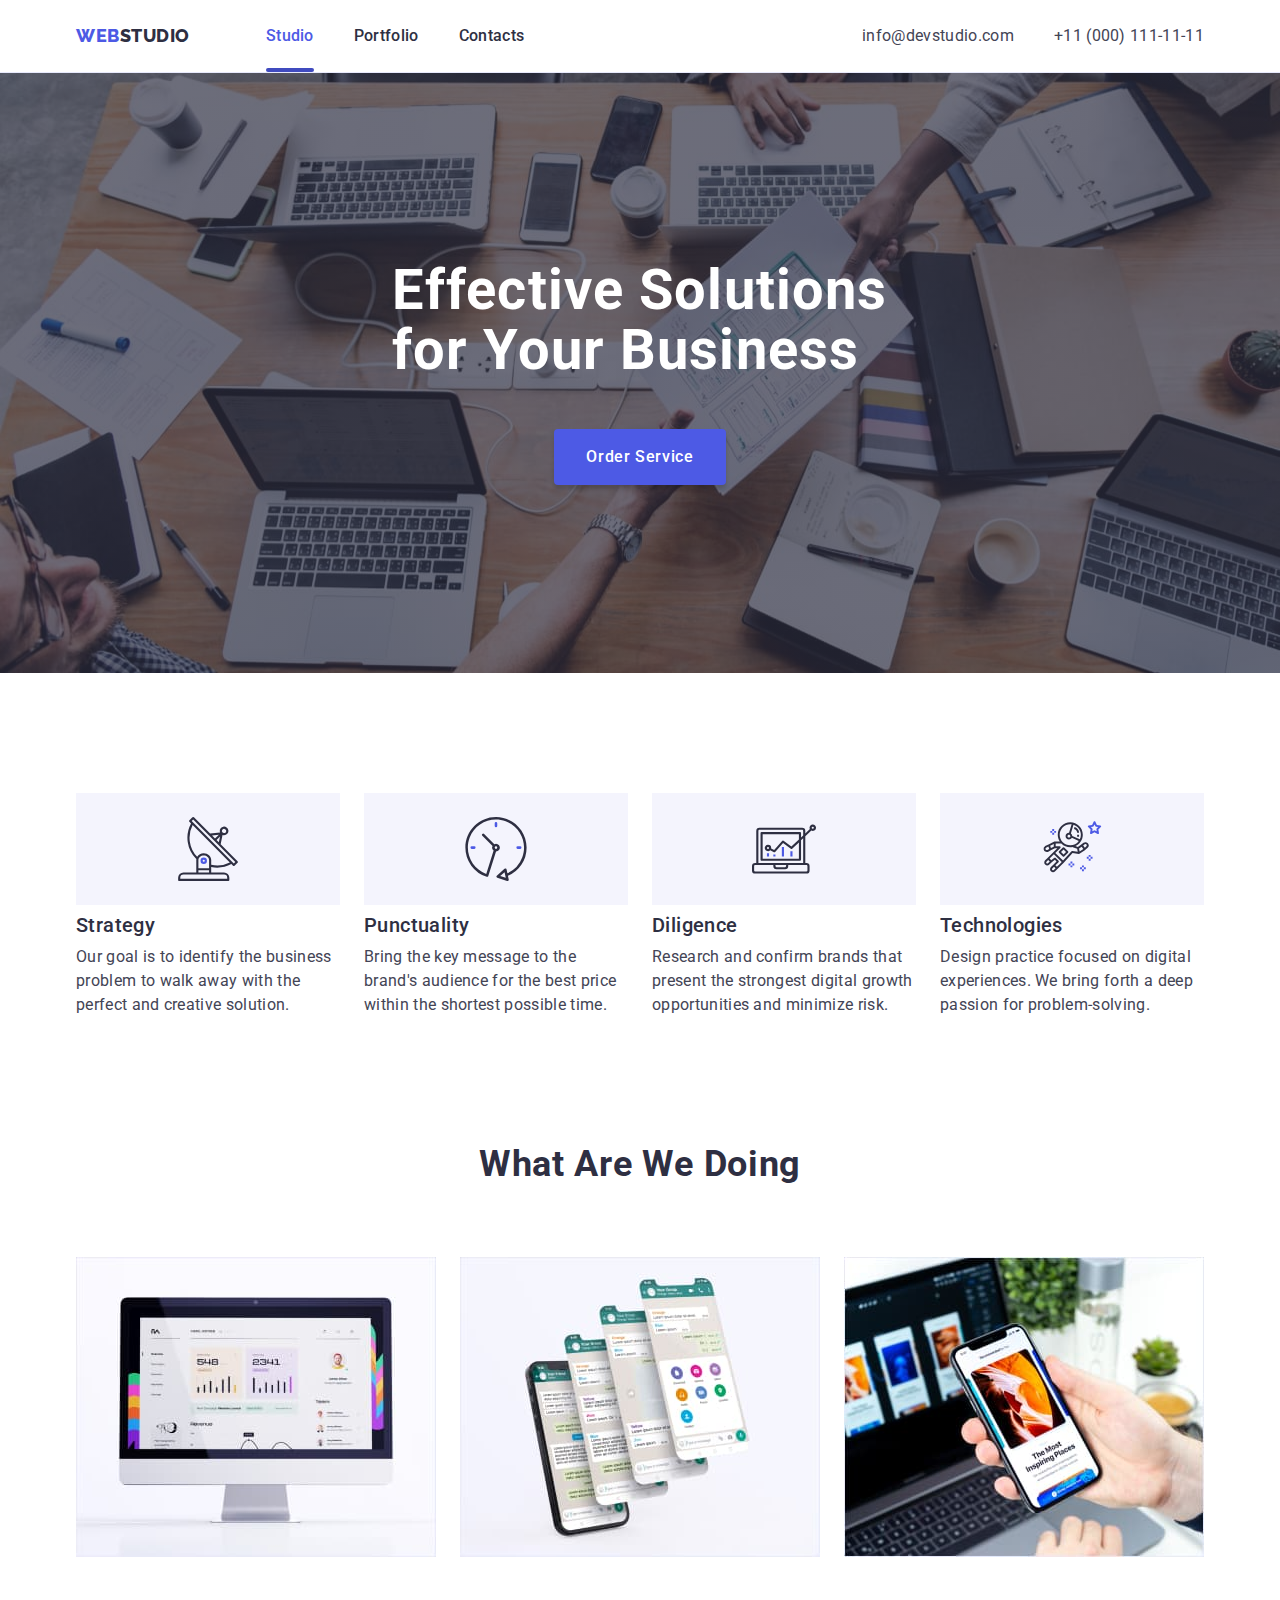
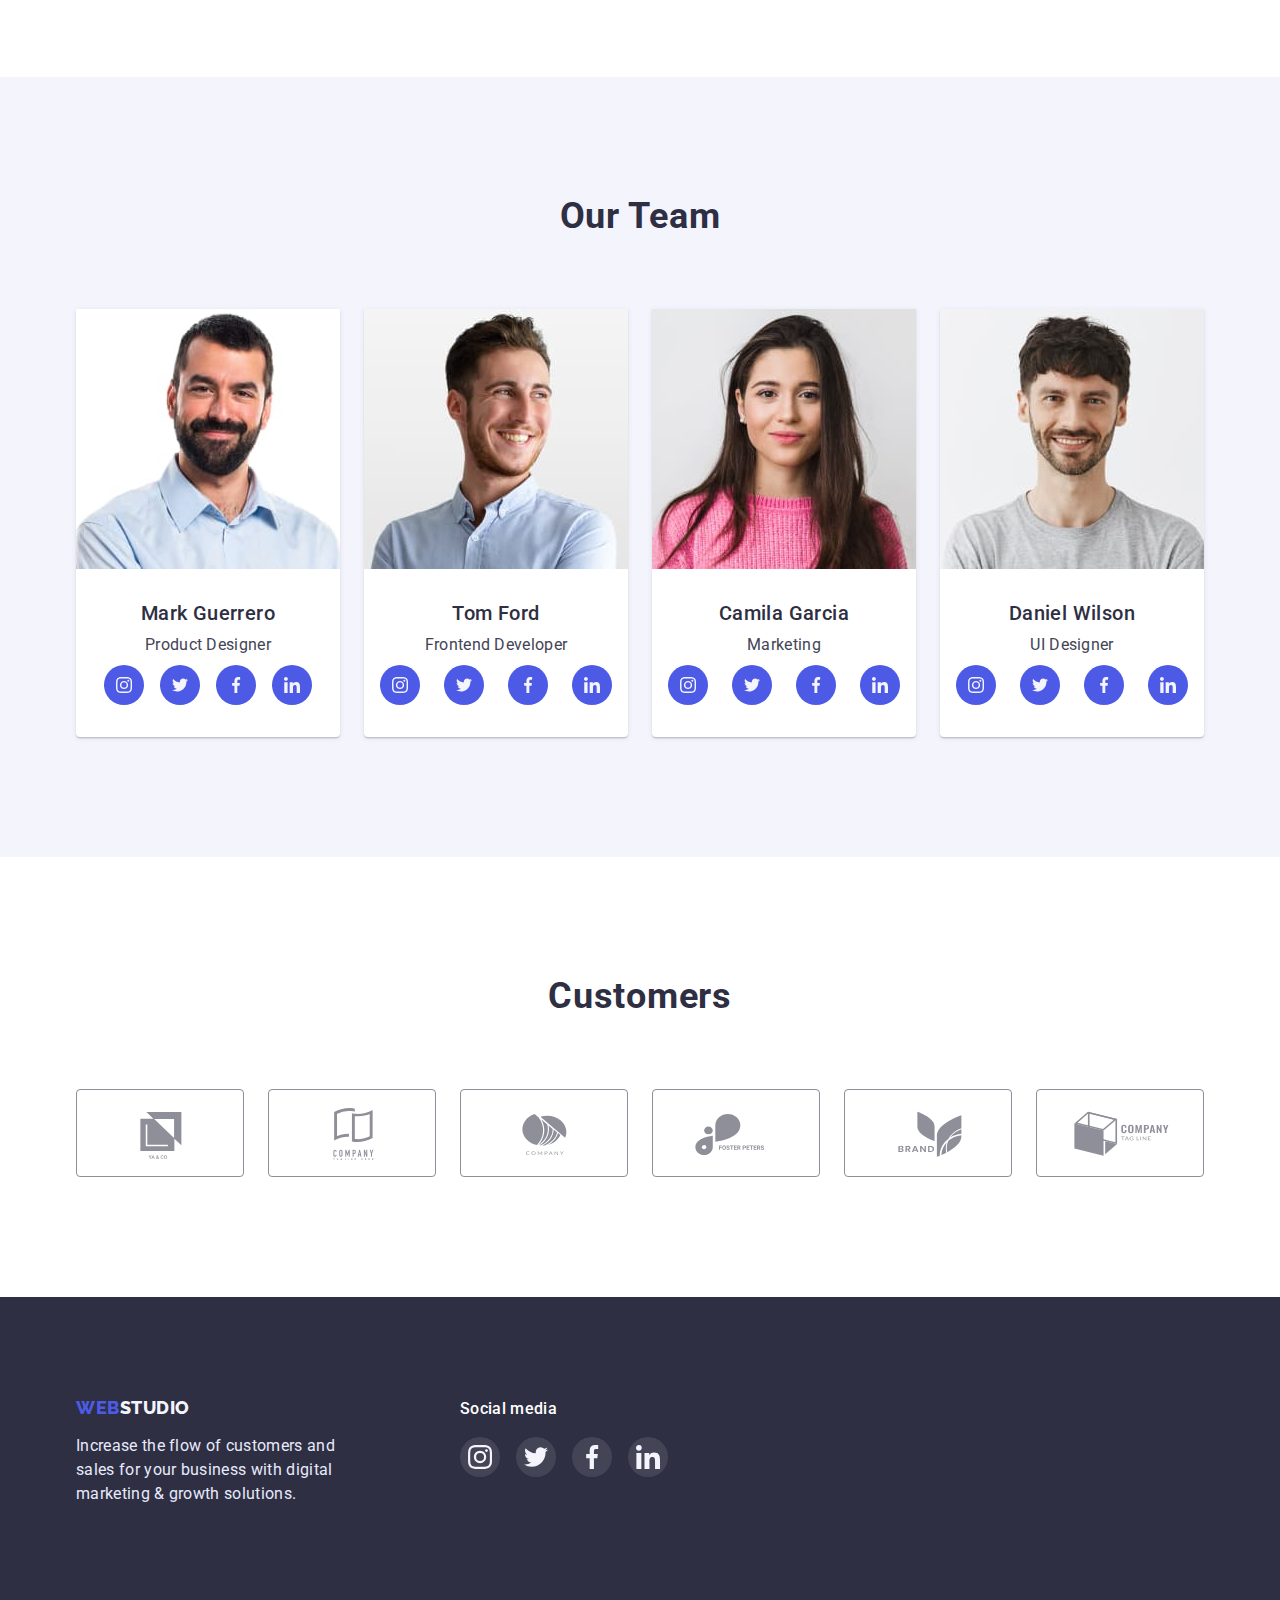
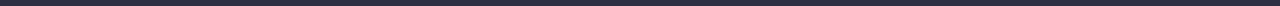
<file: index.html>
<!DOCTYPE html>
<html lang="en">
  <head>
    <meta charset="UTF-8" />
    <meta http-equiv="X-UA-Compatible" content="IE=edge" />
    <meta name="viewport" content="width=device-width, initial-scale=1.0" />

    <title>WebStudio</title>
    <link rel="preconnect" href="https://fonts.googleapis.com" />
    <link rel="preconnect" href="https://fonts.gstatic.com" crossorigin />
    <link
      href="https://fonts.googleapis.com/css2?family=Raleway:wght@800&family=Roboto:wght@400;500;700;900&display=swap"
      rel="stylesheet" />
    <link
      rel="stylesheet"
      href="https://cdnjs.cloudflare.com/ajax/libs/modern-normalize/1.1.0/modern-normalize.min.css" />
    <link rel="stylesheet" href="./css/styles.css" />
  </head>

  <body>
    <header class="page-header">
      <div class="container page-header-container">
        <nav class="page-nav">
          <a class="logo" href="./index.html"
            ><span class="name-web">Web</span
            ><span class="name-studio">Studio</span></a
          >
          <ul class="menu list">
            <li class="menu-item">
              <a class="menu-link link current" href="">Studio</a>
            </li>
            <li class="menu-item">
              <a class="menu-link link" href="./portfolio.html">Portfolio</a>
            </li>
            <li class="menu-item">
              <a class="menu-link link" href="">Contacts</a>
            </li>
          </ul>
        </nav>
        <address>
          <ul class="contact-info list">
            <li class="menu-item">
              <a class="contact-mail link" href="mailto:info@devstudio.com"
                >info@devstudio.com</a
              >
            </li>
            <li class="menu-item">
              <a class="contact-number link" href="tel:+110001111111"
                >+11 (000) 111-11-11</a
              >
            </li>
          </ul>
        </address>
      </div>
    </header>

    <main>
      <!--Hero-->
      <section class="section-hero">
        <div class="container container-hero">
          <h1 class="main-heading">Effective Solutions for Your Business</h1>
          <button class="main-btn" type="button" data-modal-open>
            Order Service
          </button>
        </div>
      </section>
      <!--Our advantages-->
      <section class="section-advantages">
        <div class="container">
          <h2 class="hidden-heading">Our advantages</h2>

          <ul class="list-advantages list">
            <li class="advantages-item">
              <div class="advantages-logo">
                <svg class="advantages-logo-icon" width="64" height="64">
                  <use href="./images/icons.svg#antenna"></use>
                </svg>
              </div>
              <h3 class="section-subtitle">Strategy</h3>
              <p class="section-text">
                Our goal is to identify the business problem to walk away with
                the perfect and creative solution.
              </p>
            </li>
            <li class="advantages-item">
              <div class="advantages-logo">
                <svg class="advantages-logo-icon" width="64" height="64">
                  <use href="./images/icons.svg#clock"></use>
                </svg>
              </div>
              <h3 class="section-subtitle">Punctuality</h3>
              <p class="section-text">
                Bring the key message to the brand's audience for the best price
                within the shortest possible time.
              </p>
            </li>
            <li class="advantages-item">
              <div class="advantages-logo">
                <svg class="advantages-logo-icon" width="64" height="64">
                  <use href="./images/icons.svg#diagram"></use>
                </svg>
              </div>
              <h3 class="section-subtitle">Diligence</h3>
              <p class="section-text">
                Research and confirm brands that present the strongest digital
                growth opportunities and minimize risk.
              </p>
            </li>
            <li class="advantages-item">
              <div class="advantages-logo">
                <svg class="advantages-logo-icon" width="64" height="64">
                  <use href="./images/icons.svg#astronaut"></use>
                </svg>
              </div>
              <h3 class="section-subtitle">Technologies</h3>
              <p class="section-text">
                Design practice focused on digital experiences. We bring forth a
                deep passion for problem-solving.
              </p>
            </li>
          </ul>
        </div>
      </section>
      <!-- What Are We Doing-->
      <section class="section section-doing">
        <div class="container">
          <h2 class="section-title">What are we doing</h2>
          <ul class="list doing-list">
            <li class="doing-item">
              <img
                src="./images/do-1.jpg"
                alt="monitor"
                width="360"
                height="300" />
            </li>
            <li class="doing-item">
              <img
                src="./images/do-2.jpg"
                alt="cellphone"
                width="360"
                height="300" />
            </li>
            <li class="doing-item">
              <img
                src="./images/do-3.jpg"
                alt="cellphone and laptop"
                width="360"
                height="300" />
            </li>
          </ul>
        </div>
      </section>
      <!-- Our Team-->
      <section class="section section-team">
        <div class="container">
          <h2 class="section-title">Our Team</h2>
          <ul class="list team-list">
            <li class="team-item">
              <img
                src="./images/mark-guerrero.jpg"
                alt="Product Designer"
                width="264"
                height="260" />
              <div class="card-description">
                <h3 class="section-subtitle">Mark Guerrero</h3>
                <p class="section-text">Product Designer</p>
                <ul class="social-list list">
                  <li class="social-list-item">
                    <a href="" class="social-list-link">
                      <svg class="social-list-icon" width="16" height="16">
                        <use href="./images/icons.svg#instagram"></use>
                      </svg>
                    </a>
                  </li>
                  <li class="social-list-item">
                    <a href="" class="social-list-link">
                      <svg class="social-list-icon" width="16" height="16">
                        <use href="./images/icons.svg#twitter"></use>
                      </svg>
                    </a>
                  </li>
                  <li class="social-list-item">
                    <a href="" class="social-list-link">
                      <svg class="social-list-icon" width="16" height="16">
                        <use href="./images/icons.svg#facebook"></use>
                      </svg>
                    </a>
                  </li>
                  <li class="social-list-item">
                    <a href="" class="social-list-link">
                      <svg class="social-list-icon" width="16" height="16">
                        <use href="./images/icons.svg#linkedin"></use>
                      </svg>
                    </a>
                  </li>
                </ul>
              </div>
            </li>
            <li class="team-item">
              <img
                src="./images/tom-ford.jpg"
                alt="Frontend Developer"
                width="264"
                height="260" />
              <div class="card-description">
                <h3 class="section-subtitle">Tom Ford</h3>
                <p class="section-text">Frontend Developer</p>
                <ul class="social-list">
                  <li class="social-list-item">
                    <a href="" class="social-list-link">
                      <svg class="social-list-icon" width="16" height="16">
                        <use href="./images/icons.svg#instagram"></use>
                      </svg>
                    </a>
                  </li>
                  <li class="social-list-item">
                    <a href="" class="social-list-link">
                      <svg class="social-list-icon" width="16" height="16">
                        <use href="./images/icons.svg#twitter"></use>
                      </svg>
                    </a>
                  </li>
                  <li class="social-list-item">
                    <a href="" class="social-list-link">
                      <svg class="social-list-icon" width="16" height="16">
                        <use href="./images/icons.svg#facebook"></use>
                      </svg>
                    </a>
                  </li>
                  <li class="social-list-item">
                    <a href="" class="social-list-link">
                      <svg class="social-list-icon" width="16" height="16">
                        <use href="./images/icons.svg#linkedin"></use>
                      </svg>
                    </a>
                  </li>
                </ul>
              </div>
            </li>
            <li class="team-item">
              <img
                src="./images/camila-garcia.jpg"
                alt="Marketing Specialist"
                width="264"
                height="260" />
              <div class="card-description">
                <h3 class="section-subtitle">Camila Garcia</h3>
                <p class="section-text">Marketing</p>
                <ul class="social-list">
                  <li class="social-list-item">
                    <a href="" class="social-list-link">
                      <svg class="social-list-icon" width="16" height="16">
                        <use href="./images/icons.svg#instagram"></use>
                      </svg>
                    </a>
                  </li>
                  <li class="social-list-item">
                    <a href="" class="social-list-link">
                      <svg class="social-list-icon" width="16" height="16">
                        <use href="./images/icons.svg#twitter"></use>
                      </svg>
                    </a>
                  </li>
                  <li class="social-list-item">
                    <a href="" class="social-list-link">
                      <svg class="social-list-icon" width="16" height="16">
                        <use href="./images/icons.svg#facebook"></use>
                      </svg>
                    </a>
                  </li>
                  <li class="social-list-item">
                    <a href="" class="social-list-link">
                      <svg class="social-list-icon" width="16" height="16">
                        <use href="./images/icons.svg#linkedin"></use>
                      </svg>
                    </a>
                  </li>
                </ul>
              </div>
            </li>
            <li class="team-item">
              <img
                src="./images/daniel-wilson.jpg"
                alt="UI Designer"
                width="264"
                height="260" />
              <div class="card-description">
                <h3 class="section-subtitle">Daniel Wilson</h3>
                <p class="section-text">UI Designer</p>
                <ul class="social-list">
                  <li class="social-list-item">
                    <a href="" class="social-list-link">
                      <svg class="social-list-icon" width="16" height="16">
                        <use href="./images/icons.svg#instagram"></use>
                      </svg>
                    </a>
                  </li>
                  <li class="social-list-item">
                    <a href="" class="social-list-link">
                      <svg class="social-list-icon" width="16" height="16">
                        <use href="./images/icons.svg#twitter"></use>
                      </svg>
                    </a>
                  </li>
                  <li class="social-list-item">
                    <a href="" class="social-list-link">
                      <svg class="social-list-icon" width="16" height="16">
                        <use href="./images/icons.svg#facebook"></use>
                      </svg>
                    </a>
                  </li>
                  <li class="social-list-item">
                    <a href="" class="social-list-link">
                      <svg class="social-list-icon" width="16" height="16">
                        <use href="./images/icons.svg#linkedin"></use>
                      </svg>
                    </a>
                  </li>
                </ul>
              </div>
            </li>
          </ul>
        </div>
      </section>

      <!-- Customers -->
      <section class="section section-customers">
        <div class="container">
          <h2 class="section-title customers-title">Customers</h2>
          <ul class="customers-list">
            <li class="customers-item">
              <a href="" class="customers-link">
                <svg class="customers-icon" width="104" height="56">
                  <use href="./images/icons.svg#logo-1"></use>
                </svg>
              </a>
            </li>
            <li class="customers-item">
              <a href="" class="customers-link">
                <svg class="customers-icon" width="104" height="56">
                  <use href="./images/icons.svg#logo-2"></use>
                </svg>
              </a>
            </li>
            <li class="customers-item">
              <a href="" class="customers-link">
                <svg class="customers-icon" width="104" height="56">
                  <use href="./images/icons.svg#logo-3"></use>
                </svg>
              </a>
            </li>
            <li class="customers-item">
              <a href="" class="customers-link">
                <svg class="customers-icon" width="104" height="56">
                  <use href="./images/icons.svg#logo-4"></use>
                </svg>
              </a>
            </li>
            <li class="customers-item">
              <a href="" class="customers-link">
                <svg class="customers-icon" width="104" height="56">
                  <use href="./images/icons.svg#logo-5"></use>
                </svg>
              </a>
            </li>
            <li class="customers-item">
              <a href="" class="customers-link">
                <svg class="customers-icon" width="104" height="56">
                  <use href="./images/icons.svg#logo-6"></use>
                </svg>
              </a>
            </li>
          </ul>
        </div>
      </section>
    </main>
    <!-- Footer -->
    <footer class="footer">
      <div class="container footer-general">
        <div>
          <a class="link name-footer" href="./index.html"
            ><span class="name-web-footer">Web</span
            ><span class="name-studio-footer">Studio</span></a
          >
          <p class="text-footer">
            Increase the flow of customers and sales for your business with
            digital marketing & growth solutions.
          </p>
        </div>

        <div class="social-media-footer">
          <p class="social-media">Social media</p>
          <ul class="social-list list">
            <li class="social-list-item">
              <a href="" class="footer-list-link">
                <svg class="footer-icon" width="24" height="24">
                  <use href="./images/icons.svg#instagram-2"></use>
                </svg>
              </a>
            </li>
            <li class="social-list-item">
              <a href="" class="footer-list-link">
                <svg class="footer-icon" width="24" height="24">
                  <use href="./images/icons.svg#twitter-2"></use>
                </svg>
              </a>
            </li>
            <li class="social-list-item">
              <a href="" class="footer-list-link">
                <svg class="footer-icon" width="24" height="24">
                  <use href="./images/icons.svg#facebook-2"></use>
                </svg>
              </a>
            </li>
            <li class="social-list-item">
              <a href="" class="footer-list-link">
                <svg class="footer-icon" width="24" height="24">
                  <use href="./images/icons.svg#linkedin-2"></use>
                </svg>
              </a>
            </li>
          </ul>
        </div>
      </div>
    </footer>

    <div class="backdrop is-hidden" data-modal>
      <div class="modal">
        <button type="button" class="modal-close-btn" data-modal-close>
          <svg class="modal-close-icon" width="8" height="8">
            <use href="./images/icons.svg#icon-close-modal"></use>
          </svg>
        </button>
      </div>
    </div>

    <script src="./js/modal.js"></script>
  </body>
</html>
</file>
<file: css/styles.css>
:root {
  --primary-brand-color: #4d5ae5;
  --pressed-state-color: #404bbf;
  --headings-herobackground-color: #2e2f42;
  --body-text-color: #434455;
  --background-color: #ffffff;
  --light-background-color: #f4f4fd;
  --accent-color: #e7e9fc;
}

/* ================MAIN PAGE================ */
body {
  font-family: "Roboto", sans-serif;
  color: var(--headings-herobackground-color);
  background-color: var(--background-color);
}

h1,
h2,
h3,
h4,
h5,
h6,
p {
  margin: 0;
}

ul,
ol {
  list-style: none;
  padding-left: 0;
  margin: 0;
}

a {
  text-decoration: none;
}

img {
  display: block;
  max-width: 100%;
  height: auto;
}

button {
  display: block;
  border: none;
  border-radius: 4px;
  cursor: pointer;
}

.section {
  padding-top: 120px;
  padding-bottom: 120px;
}

.container {
  width: 100%;
  max-width: 1158px;
  padding: 0 15px;
  margin: 0 auto;
  align-items: center;
}

/* ================HEADER================ */
.page-header {
  border-bottom: 1px solid var(--accent-color);
  display: flex;
}

.page-header-container {
  display: flex;
}

.page-nav {
  display: flex;
  align-items: center;
}

.page-nav .list {
  margin-left: 76px;
}

.name-web {
  font-family: "Raleway", sans-serif;
  font-weight: 800;
  font-size: 18px;
  line-height: 1.33;
  letter-spacing: 0.03em;
  text-transform: uppercase;
  text-decoration: none;

  color: var(--primary-brand-color);
}

.logo {
  text-decoration: none;
}

.name-studio {
  font-family: "Raleway", sans-serif;
  font-weight: 800;
  font-size: 18px;
  line-height: 1.33;
  letter-spacing: 0.03em;
  text-transform: uppercase;

  color: var(--headings-herobackground-color);
}

.menu {
  display: flex;
}

.menu .menu-item + .menu-item {
  margin-left: 40px;
}

.menu-link.current {
  color: var(--primary-brand-color);
}
.menu-link {
  display: block;
  padding-top: 24px;
  padding-bottom: 24px;
  font-family: "Roboto", sans-serif;
  font-weight: 500;
  font-size: 16px;
  line-height: 1.5;
  letter-spacing: 0.02em;
  position: relative;

  color: var(--headings-herobackground-color);
  transition: color 250ms cubic-bezier(0.4, 0, 0.2, 1);
}

.menu-link.current::after {
  content: "";

  position: absolute;
  left: 0;
  bottom: 0;
  display: block;
  width: 100%;
  height: 4px;
  background-color: var(--pressed-state-color);
  border-radius: 2px;
  opacity: 1;
  /* transition: opacity 250ms cubic-bezier(0.4, 0, 0.2, 1); */
}

.menu-link:hover,
.menu-link:focus,
.menu-link:active,
.contact-mail:hover,
.contact-mail:focus,
.contact-mail:active,
.contact-number:hover,
.contact-number:focus,
.contact-number:active {
  color: var(--pressed-state-color);
}

.contact-info {
  display: flex;
}

address {
  margin-left: auto;
  font-style: normal;
}

.contact-info .menu-item + .menu-item {
  margin-left: 40px;
}

.contact-mail,
.contact-number {
  font-size: 16px;
  line-height: 1.5;
  letter-spacing: 0.02em;

  color: var(--body-text-color);
  transition: color 250ms cubic-bezier(0.4, 0, 0.2, 1);
}

/* ================SECTION HERO================ */

.section-hero {
  margin: 0 auto;
  padding: 188px 0;
  background-image: linear-gradient(
      rgba(46, 47, 66, 0.7),
      rgba(46, 47, 66, 0.7)
    ),
    url(../images/people-office.jpg);
  background-size: cover;
  background-repeat: no-repeat;
  max-width: 1440px;
  max-height: 600px;

  background-color: var(--headings-herobackground-color);
}

.main-btn {
  display: block;
  min-width: 169px;
  font-weight: 500;
  font-size: 16px;
  line-height: 1.5;
  letter-spacing: 0.04em;
  color: var(--background-color);
  background-color: var(--primary-brand-color);
  box-shadow: 0px 4px 4px rgba(0, 0, 0, 0.15);
  border: none;
  margin: 0 auto;
  padding: 16px 32px;

  transition: background-color 250ms cubic-bezier(0.4, 0, 0.2, 1);
}

.main-btn:hover,
.main-btn:focus {
  background-color: var(--pressed-state-color);
}

.main-heading {
  width: 496px;
  margin: 0 auto;
  margin-bottom: 48px;
  font-weight: 700;
  font-size: 56px;
  line-height: 1.07;
  letter-spacing: 0.02em;

  color: var(--background-color);
}

/* ================SECTION ADVANTAGES================ */

.section-advantages {
  padding: 120px 0;
}

.hidden-heading {
  position: absolute;
  width: 1px;
  height: 1px;
  margin: -1px;
  border: 0;
  padding: 0;

  white-space: nowrap;
  clip-path: inset(100%);
  clip: rect(0 0 0 0);
  overflow: hidden;
}

.advantages-logo {
  display: flex;
  justify-content: center;
  align-items: center;
  width: 264px;
  height: 112px;
  margin-bottom: 8px;
  background-color: var(--light-background-color);
}

.list-advantages {
  display: flex;
}

.list-advantages .advantages-item + .advantages-item {
  margin-left: 24px;
}

.advantages-item .section-text {
  text-align: left;
}

.section-subtitle {
  margin-bottom: 8px;
  font-weight: 500;
  font-size: 20px;
  line-height: 1.2;
  letter-spacing: 0.02em;
  color: var(--headings-herobackground-color);
}

.section-text {
  margin-top: 0;
  margin-bottom: 8px;
  font-style: normal;
  font-size: 16px;
  line-height: 1.5;
  letter-spacing: 0.02em;

  color: var(--body-text-color);
}

.section-title {
  margin-bottom: 72px;
  font-weight: 700;
  font-size: 36px;
  line-height: 1.11;

  text-align: center;
  letter-spacing: 0.02em;
  text-transform: capitalize;

  color: var(--headings-herobackground-color);
}

/* ================SECTION WHAT ARE WE DOING================ */

.section-doing {
  padding-top: 0;
}

.doing-list {
  display: flex;
  gap: 24px;
}

/* ================SECTION TEAM================ */

.section-team {
  background-color: var(--light-background-color);
}

.card-description {
  text-align: center;
  padding-top: 32px;
  padding-bottom: 32px;
}

.team-list {
  display: flex;
}

.team-list .team-item {
  background-color: var(--background-color);
  box-shadow: 0px 1px 6px rgba(46, 47, 66, 0.08),
    0px 1px 1px rgba(46, 47, 66, 0.16), 0px 2px 1px rgba(46, 47, 66, 0.08);
  border-radius: 0px 0px 4px 4px;
}

.team-list .team-item + .team-item {
  margin-left: 24px;
}

.social-list {
  display: flex;
  justify-content: center;
  gap: 24px;
}
.social-list-link {
  display: flex;
  justify-content: center;
  align-items: center;
  width: 40px;
  height: 40px;
  border-radius: 50%;
  background-color: var(--primary-brand-color);
  transition: background-color 250ms cubic-bezier(0.4, 0, 0.2, 1);
}

.social-list-link:hover,
.social-list-link:focus {
  background-color: var(--pressed-state-color);
}

/* ================CUSTOMERS================ */

.customers-list {
  display: flex;
  margin: 0 auto;
  justify-content: center;
  align-items: center;
  gap: 24px;
}

.customers-link {
  display: flex;
  justify-content: center;
  align-items: center;
  width: 168px;
  height: 88px;

  color: #8e8f99;
  border: 1px solid currentColor;
  border-radius: 4px;
  transition: color 250ms cubic-bezier(0.4, 0, 0.2, 1);
}

.customers-link:hover,
.customers-link:focus {
  color: var(--pressed-state-color);
}

.customers-icon {
  fill: currentColor;
}

/* ================FOOTER================ */

.footer {
  background-color: var(--headings-herobackground-color);
  padding-top: 100px;
  padding-bottom: 100px;
}

.footer-general {
  display: flex;
  align-items: flex-start;
}

.name-studio-footer {
  color: var(--light-background-color);
}

.name-footer {
  display: inline-block;
  margin-bottom: 16px;
  font-family: "Raleway", sans-serif;
  font-weight: 800;
  font-size: 18px;
  line-height: 1.17;
  letter-spacing: 0.03em;
  text-transform: uppercase;
  color: var(--primary-brand-color);
}

.text-footer {
  max-width: 100%;
  width: 264px;
  margin-top: 0;
  margin-bottom: 0;
  font-size: 16px;
  line-height: 1.5;
  letter-spacing: 0.02em;
  color: var(--accent-color);
}

.flex-footer {
  display: flex;
}

.footer-list-link {
  display: flex;
  justify-content: center;
  align-items: center;
  width: 40px;
  height: 40px;
  border-radius: 50%;
  background-color: rgba(255, 255, 255, 0.1);
  transition: background-color 250ms cubic-bezier(0.4, 0, 0.2, 1);
}

.footer-list-link:hover,
.footer-list-link:focus {
  background-color: #31d0aa;
}

.social-media-footer {
  margin-left: 120px;
}

.social-media {
  display: block;
  font-family: "Roboto", sans-serif;
  font-weight: 500;
  font-size: 16px;
  line-height: 1.5;
  letter-spacing: 0.02em;
  margin-bottom: 16px;
  color: var(--background-color);
}

.social-list-footer {
  display: flex;
}

.social-list.list {
  gap: 16px;
}

/* ================MODAL================ */
.backdrop {
  position: fixed;
  top: 0;
  left: 0;
  z-index: 100;
  width: 100%;
  height: 100%;
  background-color: rgba(46, 47, 66, 0.4);
  transform: scale(1);
  transition: transform 250ms cubic-bezier(0.4, 0, 0.2, 1),
    opacity 250ms cubic-bezier(0.4, 0, 0.2, 1),
    visibility 250ms cubic-bezier(0.4, 0, 0.2, 1);
}

.backdrop.is-hidden {
  opacity: 0;
  visibility: hidden;
  pointer-events: none;
  transform: scale(0);
}

.modal {
  position: absolute;
  top: 50%;
  left: 50%;
  transform: translate(-50%, -50%);
  width: 408px;
  height: 576px;
  background-color: #fcfcfc;
}

.modal-close-btn {
  position: absolute;
  top: 24px;
  right: 24px;
  display: flex;
  justify-content: center;
  align-items: center;
  width: 24px;
  height: 24px;
  padding: 0;
  background-color: var(--accent-color);
  border: 1px solid rgba(0, 0, 0, 0.1);
  border-radius: 50%;

  transition: background-color 250ms cubic-bezier(0.4, 0, 0.2, 1);
}

.modal-close-btn:hover,
.modal-close-btn:focus {
  background-color: var(--pressed-state-color);
}

.modal-close-btn:hover .modal-close-icon {
  fill: var(--background-color);
}
.modal-close-icon {
  transition: fill 250ms cubic-bezier(0.4, 0, 0.2, 1);
}

/*================portfolio.html================ */
.filter-buttons {
  display: flex;
  justify-content: center;
  margin-bottom: 72px;
}

.filter-item + .filter-item {
  margin-left: 24px;
}

.filter-btn {
  padding: 12px 24px;
  font-family: "Roboto", sans-serif;
  font-weight: 500;
  font-size: 16px;
  line-height: 1.5;
  letter-spacing: 0.04em;
  color: var(--primary-brand-color);
  background-color: var(--light-background-color);
  border: 1px solid var(--accent-color);
  transition: color 250ms cubic-bezier(0.4, 0, 0.2, 1),
    background-color 250ms cubic-bezier(0.4, 0, 0.2, 1),
    box-shadow 250ms cubic-bezier(0.4, 0, 0.2, 1);
}

.filter-btn:hover,
.filter-btn:focus {
  color: var(--background-color);
  background-color: var(--pressed-state-color);
  box-shadow: 0px 3px 1px rgba(0, 0, 0, 0.1), 0px 2px 1px rgba(0, 0, 0, 0.08),
    0px 2px 2px rgba(0, 0, 0, 0.12);
}

.portfolio-section {
  padding-top: 96px;
  padding-bottom: 120px;
}
.card-description-portfolio {
  padding-top: 32px;
  padding-bottom: 32px;
  padding-left: 16px;
  border: 1px solid var(--accent-color);
  border-top: 0;
}

.portfolio-items {
  display: flex;
  flex-wrap: wrap;
}

.portfolio-list {
  width: 360px;
  margin-right: 24px;
  margin-bottom: 48px;
}

.portfolio-item {
  display: block;
  box-shadow: 0px 1px 6px rgba(46, 47, 66, 0.08);
  transition: box-shadow 250ms cubic-bezier(0.4, 0, 0.2, 1);
}

.portfolio-item:hover,
.portfolio-item:focus {
  box-shadow: 0px 1px 6px rgba(46, 47, 66, 0.08),
    0px 1px 1px rgba(46, 47, 66, 0.16), 0px 2px 1px rgba(46, 47, 66, 0.08);
}

.portfolio-list:nth-child(3n) {
  margin-right: 0;
}

.portfolio-list:nth-last-child(-n + 3) {
  margin-bottom: 0;
}

.overlay {
  position: absolute;
  left: 0;
  top: 0;
  width: 100%;
  height: 100%;
  overflow: auto;
  transform: translate(0, 100%);
  transition: transform 250ms cubic-bezier(0.4, 0, 0.2, 1);
  font-family: "Roboto", sans-serif;
  font-size: 16px;
  line-height: 1.5;
  letter-spacing: 0.02em;
  padding: 40px 32px 164px;

  color: var(--light-background-color);
  background-color: var(--primary-brand-color);
  background-image: linear-gradient(
      0deg,
      rgba(77, 90, 229, 0.1),
      rgba(77, 90, 229, 0.1)
    ),
    url(4);
}

.portfolio-item:hover .overlay,
.portfolio-item:focus .overlay {
  transform: translate(0, 0);
}

.team-list-wrapper {
  position: relative;
  overflow: hidden;
}
</file>
